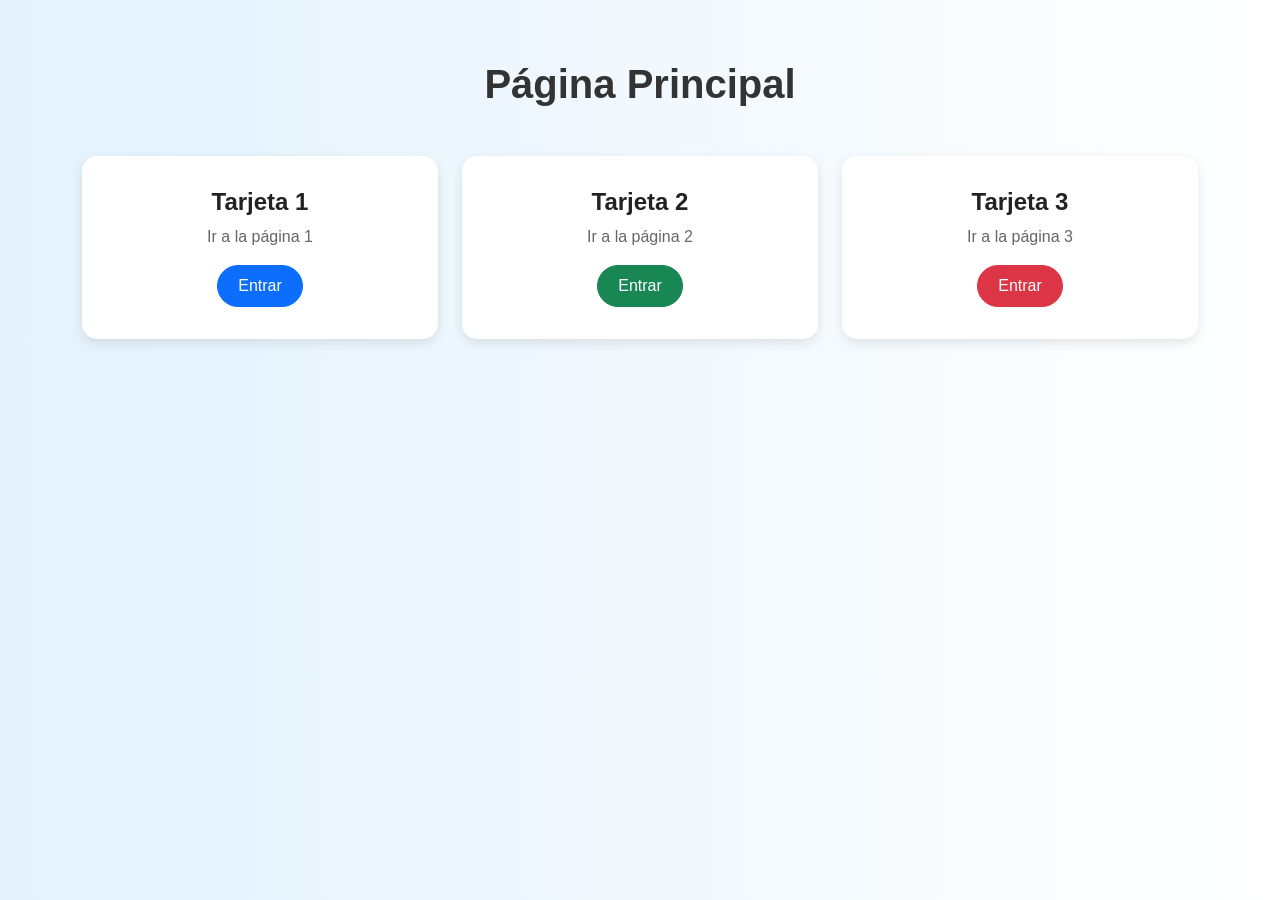
<file: index.html>
<!DOCTYPE html>
<html lang="es">
<head>
    <meta charset="UTF-8">
    <meta name="viewport" content="width=device-width, initial-scale=1.0">
    <title>Página Principal</title>

    <!-- Bootstrap -->
    <link href="https://cdn.jsdelivr.net/npm/bootstrap@5.3.2/dist/css/bootstrap.min.css" rel="stylesheet">
    
    <style>
        body {
            background: linear-gradient(to right, #e3f2fd, #ffffff);
            font-family: Arial, sans-serif;
        }

        h1 {
            color: #333;
            font-weight: bold;
        }

        .card {
            border: none;
            border-radius: 15px;
            box-shadow: 0px 4px 12px rgba(0,0,0,0.1);
            transition: transform 0.3s ease;
        }

        .card:hover {
            transform: translateY(-8px);
        }

        .card-title {
            font-weight: bold;
            color: #222;
        }

        .card-text {
            color: #666;
        }

        .btn {
            border-radius: 25px;
            padding: 8px 20px;
        }

        .container {
            margin-top: 60px;
        }
    </style>
</head>
<body>

<div class="container">
    <h1 class="text-center mb-5">Página Principal</h1>

    <div class="row g-4">
        <!-- Tarjeta 1 -->
        <div class="col-md-4">
            <div class="card p-3">
                <div class="card-body text-center">
                    <h4 class="card-title">Tarjeta 1</h4>
                    <p class="card-text">Ir a la página 1</p>
                    <a href="index2" class="btn btn-primary">Entrar</a>
                </div>
            </div>
        </div>

        <!-- Tarjeta 2 -->
        <div class="col-md-4">
            <div class="card p-3">
                <div class="card-body text-center">
                    <h4 class="card-title">Tarjeta 2</h4>
                    <p class="card-text">Ir a la página 2</p>
                    <a href="BOTON" class="btn btn-success">Entrar</a>
                </div>
            </div>
        </div>

        <!-- Tarjeta 3 -->
        <div class="col-md-4">
            <div class="card p-3">
                <div class="card-body text-center">
                    <h4 class="card-title">Tarjeta 3</h4>
                    <p class="card-text">Ir a la página 3</p>
                    <a href="CV" class="btn btn-danger">Entrar</a>
                </div>
            </div>
        </div>
    </div>
</div>

</body>
</html>
</file>
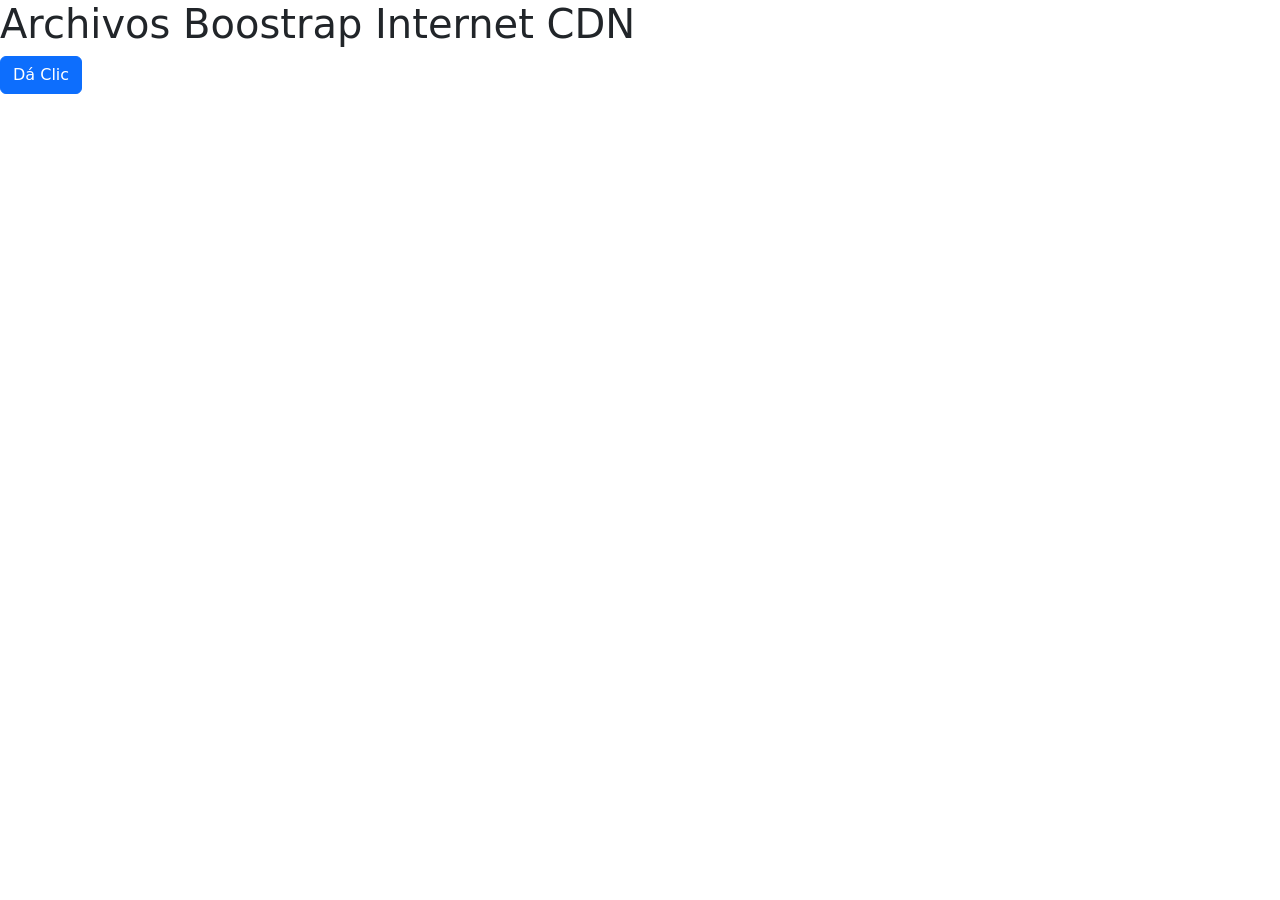
<file: tabla.html>
<!DOCTYPE html>
<html lang="en">
<head>
    <meta charset="UTF-8">
    <meta name="viewport" content="width=device-width, initial-scale=1.0">
    <title>Class Boostrap</title>
    <link href="https://cdn.jsdelivr.net/npm/bootstrap@5.3.8/dist/css/bootstrap.min.css" rel="stylesheet" integrity="sha384-sRIl4kxILFvY47J16cr9ZwB07vP4J8+LH7qKQnuqkuIAvNWLzeN8tE5YBujZqJLB" crossorigin="anonymous">
</head>
<body>
    <h1>Archivos Boostrap Internet CDN</h1>


    <button class="btn btn-primary">Dá Clic</button>
    
    <script src="https://cdn.jsdelivr.net/npm/bootstrap@5.3.8/dist/js/bootstrap.bundle.min.js" integrity="sha384-FKyoEForCGlyvwx9Hj09JcYn3nv7wiPVlz7YYwJrWVcXK/BmnVDxM+D2scQbITxI" crossorigin="anonymous"></script>
</body>
</html>
</file>
